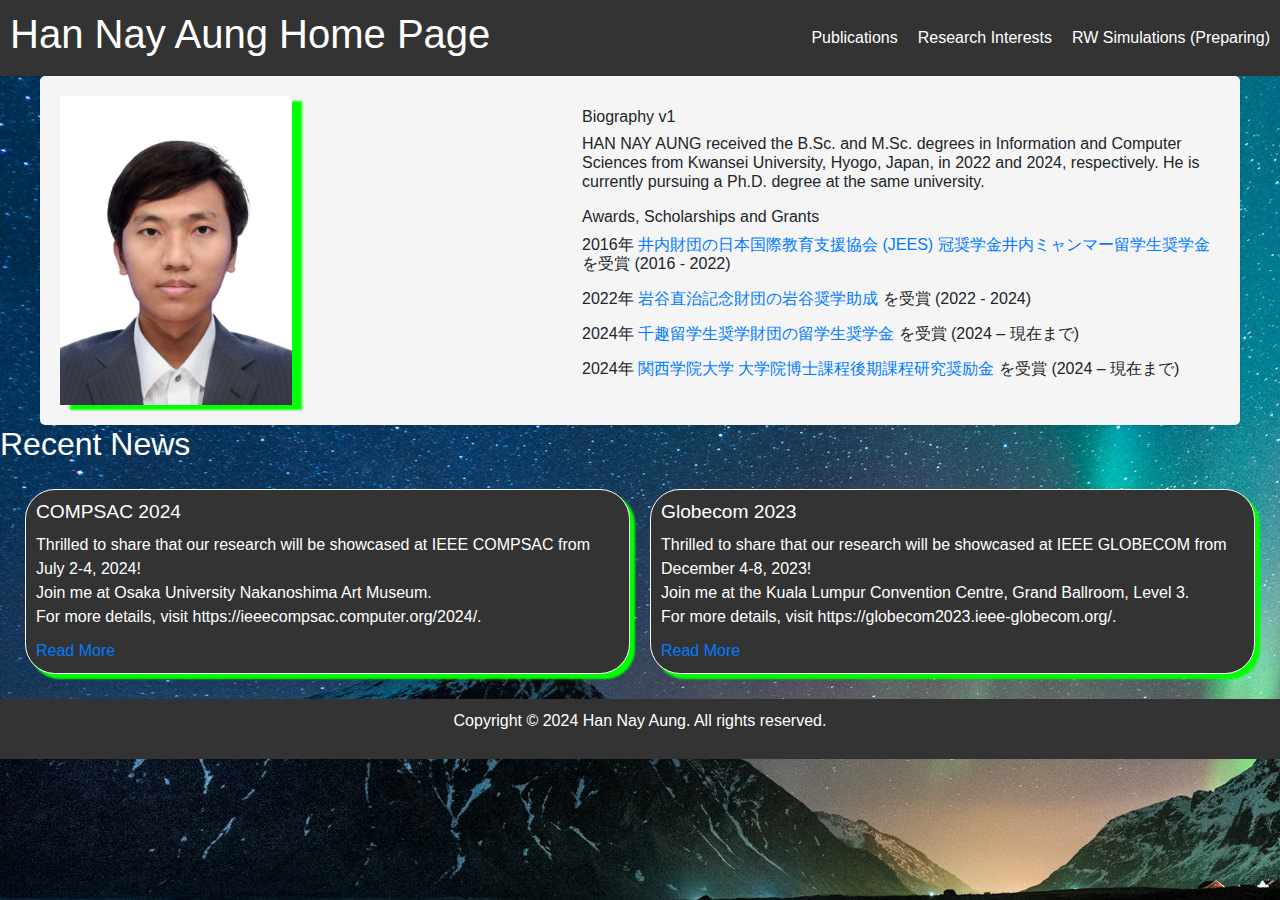
<file: index.html>
<!DOCTYPE html>
<html lang="en">
  <head>
    <meta charset="UTF-8">
    <meta name="author" content="Han Nay Aung">
    <title>Han Nay Aung Home Page</title>
    <!-- Add Bootstrap CSS link -->
    <link rel="stylesheet" href="https://stackpath.bootstrapcdn.com/bootstrap/4.5.2/css/bootstrap.min.css">
    <link rel="stylesheet" href="styles.css">
  </head>

  
  <body>  
    <header>
      <h1>Han Nay Aung Home Page</h1>
      <nav>
	<ul class="menu">
          <li><a href="publications.html">Publications</a></li>
          <li><a href="research.html">Research Interests</a></li> 
          <li><a href="randomwalk.html">RW Simulations (Preparing) </a></li> 
	</ul>
      </nav>
    </header>
    
      
    <div class="profile-section">
      <div class="image-container">
	<img src="images/HanNayAung.jpeg" alt="Han Nay Aung">
      </div>
      <div class="text-container">
	<h6>  Biography v1 <h6>
	    <p> HAN NAY AUNG received the B.Sc. and M.Sc. degrees in Information and Computer Sciences from Kwansei University, Hyogo, Japan, in 2022 and 2024, respectively. He is currently pursuing a Ph.D. degree at the same university.
            </p>    
	<h6>  Awards, Scholarships and Grants <h6>
	    <p>
	      2016年  <a href="https://www.iuchizaidan.or.jp/index.html"> 井内財団の日本国際教育支援協会 (JEES) 冠奨学金井内ミャンマー留学生奨学金 </a> を受賞
	      (2016 - 2022)
	    </p>
	    <p>
	      2022年  <a href="https://www.iwatani-foundation.or.jp/"> 岩谷直治記念財団の岩谷奨学助成 </a> を受賞
	      (2022 - 2024)
	    </p>
	    <p>
	      2024年  <a href="https://www.disclo-koeki.org/07a/00932/index.html"> 千趣留学生奨学財団の留学生奨学金 </a> を受賞
	      (2024 – 現在まで)
	    </p>
	    <p>
	      2024年  <a href="https://www.kwansei.ac.jp/graduate/scholarship/"> 関西学院大学 大学院博士課程後期課程研究奨励金 </a> を受賞
	      (2024 – 現在まで)
	    </p>

      </div>
    </div>
    
    
    <h2>Recent News</h2>
    <div class="news-container">

      <div class="news-item">
	<div class="news-content">
	  <h3>COMPSAC 2024</h3>
          <p> Thrilled to share that our research will be showcased at IEEE COMPSAC from July 2-4, 2024!  <br> 
	    Join me at Osaka University Nakanoshima Art Museum. <br> 
            For more details, visit https://ieeecompsac.computer.org/2024/. </p>
          <a href="news-article-1.html">Read More</a>
	</div>
      </div>
      
      <div class="news-item">
	<div class="news-content">
          <h3>Globecom 2023</h3>
          <p>Thrilled to share that our research will be showcased at IEEE GLOBECOM from December 4-8, 2023! <br> 
            Join me at the Kuala Lumpur Convention Centre, Grand Ballroom, Level 3. <br> 
            For more details, visit https://globecom2023.ieee-globecom.org/. </p>
          <a href="news-article-1.html">Read More</a>
	</div>
      </div>
      

    </div>
    
        
    <footer>
      <p>Copyright &copy; 2024 Han Nay Aung. All rights reserved.</p>
    </footer>
  </body>
</html>
</file>
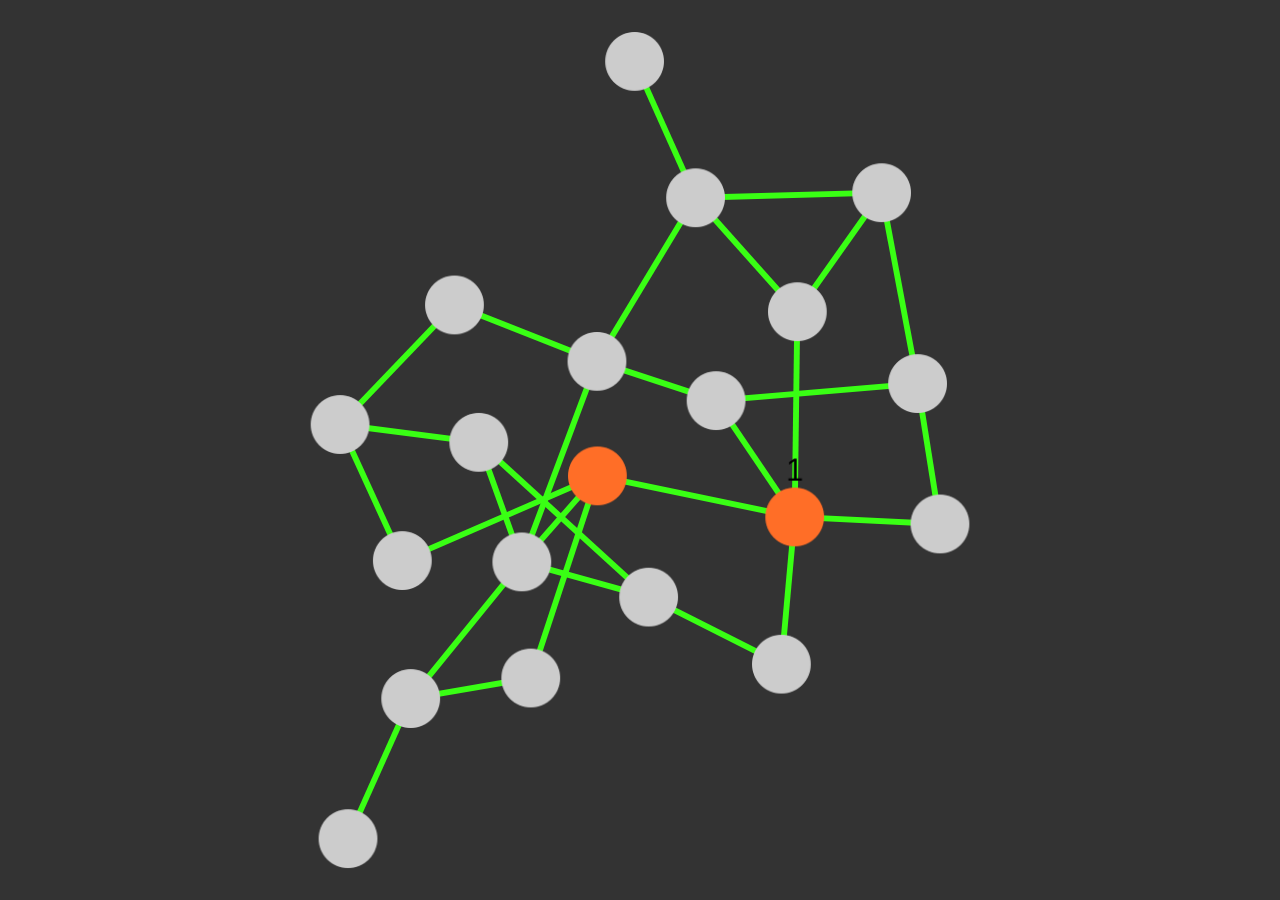
<file: randomwalk.html>
<!DOCTYPE html>
<html>
<head>
  <meta charset="utf-8" />
  <meta name="viewport" content="user-scalable=no, initial-scale=1.0, minimum-scale=1.0, maximum-scale=1.0, minimal-ui">
  <title>Animated BFS</title>

  <style>
    body { 
	font: 14px helvetica neue, helvetica, arial, sans-serif;
	margin: 0; /* Ensure no default margin to fill the viewport */
    }
    
    #cy {
	height: 100vh; /* Full viewport height */
	width: 100vw; /* Full viewport width */
	position: absolute;
	left: 0;
	top: 0;
	background-color: #333; /* Optional: a background color to ensure visibility */
    }
   
    </style>
  <h> Preparing </h>
  <script src="libraries/cytoscape.min.js"></script>
  <script src="js/code.js"></script>
</head>
<body>
  <div id="cy"></div>
  <div id="step-counter">Steps: 0</div>
</body>
</html>
</file>
<file: styles.css>
body {
    background-image: url("images/northern-light.jpg"); /* Replace with the actual image URL */
    background-repeat: repeat; /* Set to "no-repeat" if using a single image */
    background-color: #f1f1f1; /* Fallback color if the image is not available */
    /* Add any additional styling for the body */
}
/* Add other CSS styles for the page as needed */
header {
    display: flex;
    justify-content: space-between;
    align-items: center;
    background-color: #333;
    color: #fff;
    padding: 10px;
}
.menu {
    list-style: none;
    margin: 0;
    padding: 0;
    display: flex;
}
.menu li {
    margin-right: 20px;
}
.menu li:last-child {
    margin-right: 0;
}
.menu li a {
    color: #fff;
    text-decoration: none;
}
nav {
    /* Styles for the navigation menu */
}
main {
    /* Styles for the main content section */
    padding: 20px;
}




footer {
    /* Styles for the footer section */
    background-color: #333;
    color: #fff;
    text-align: center;
    padding: 10px;
    position: absolute;
    bottom: auto;
    width: 100%;
}




.profile-section {
    background-color: #f5f5f5;
    max-width: 1200px;
    border-radius: 5px;
    padding: 20px;
    display: flex;
    align-items: center;
    justify-content: space-between;
    margin: 0 auto;
    box-shadow: 0px 2px 4px rgba(0, 0, 0, 0.1);
}

.image-container {
    blackground-color: $333;
    flex: 0 0 20%; /* Adjust the width of the image container as needed */
    margin-right: 20px;
    box-shadow: 10px 5px 2px lime;
}

.image-container img {
    max-width: 100%;
    height: auto;
    display: block;
}

.text-container {
    flex: 0 0 55%; /* Adjust the width of the text container as needed */
}


/* news-container */
.news-container {
    display: grid;
    grid-template-columns: repeat(auto-fit, minmax(300px, 1fr));
    gap: 20px;
    margin: 25px;
    
}

.news-item {
    background-color: #333; 
    border: 1px solid white;
    /*  border-radius property rounds the corners of an element's outer border edge. */
    border-radius: 30px;
    padding: 10px;
    /* box-shadow property adds shadow effects around an element's frame.  
       10px: The horizontal offset, 5px: The vertical offset, 5px: The blur radius which determines the spread of the shadow
   */
    box-shadow: 5px 5px 2px lime;
}

/* for header */
.news-content h3 {
    margin: 0;
    font-size: 1.2rem;
    color: #fff;
}

/*  for paragraph */
.news-content p {
    /* sets the top and bottom margins to 10px, while leaving the left and right margins unaffected */
    margin: 10px 0;
    color: #fff;
}

/* for link  */
.news-content a {
    color: #007bff;
    text-decoration: none;
}


h2 {
    color: #fff;
}
</file>
